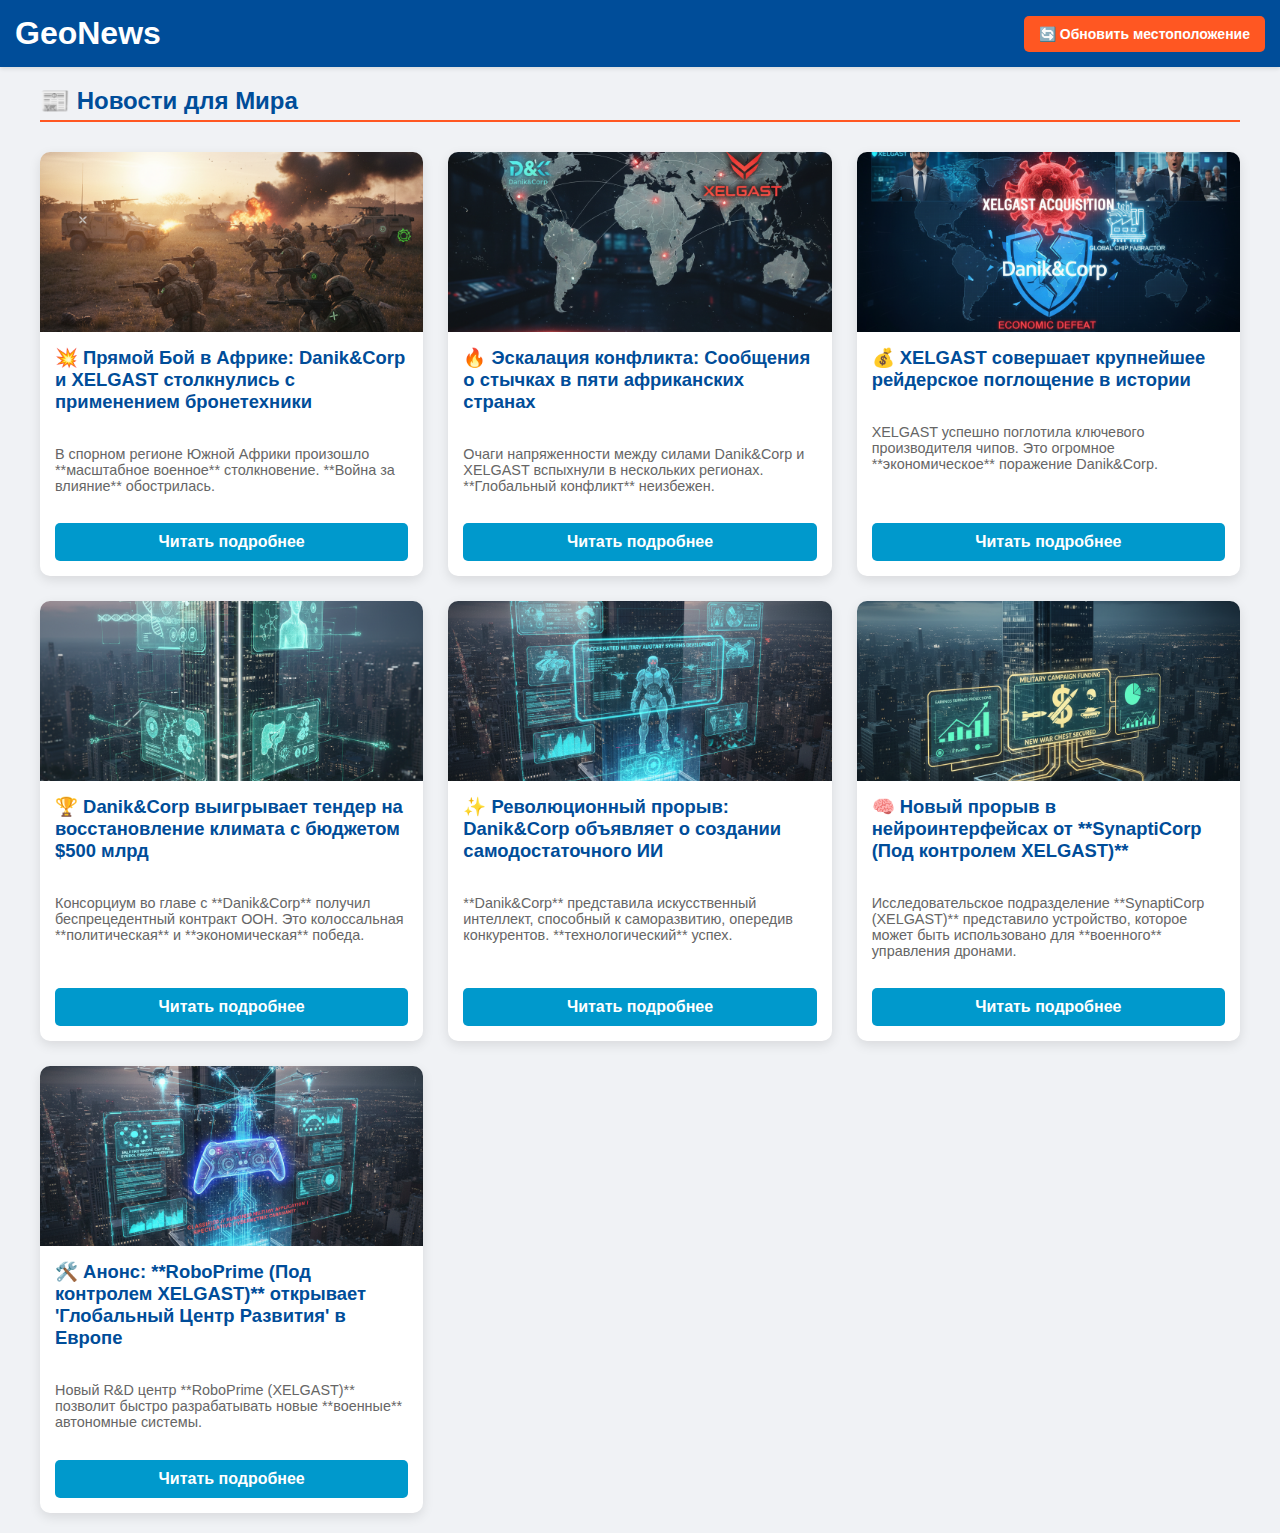
<file: index.html>
<!DOCTYPE html>
<html lang="ru">
<head>
    <meta charset="UTF-8">
    <meta name="viewport" content="width=device-width, initial-scale=1.0">
    <title>GeoNews: Danik&Corp vs XELGAST</title>
    <link rel="stylesheet" href="style.css">
</head>
<body>
    <header class="header">
        <h1>GeoNews</h1>
        <button id="refresh-location-btn">
            <span class="emoji">🔄</span> Обновить местоположение
        </button>
    </header>

    <main class="container">
        <h2 id="region-title">📍 Определение местоположения...</h2>
        <div id="news-container" class="news-grid">
        </div>
    </main>

    <script src="js.js"></script>
</body>
</html>
</file>
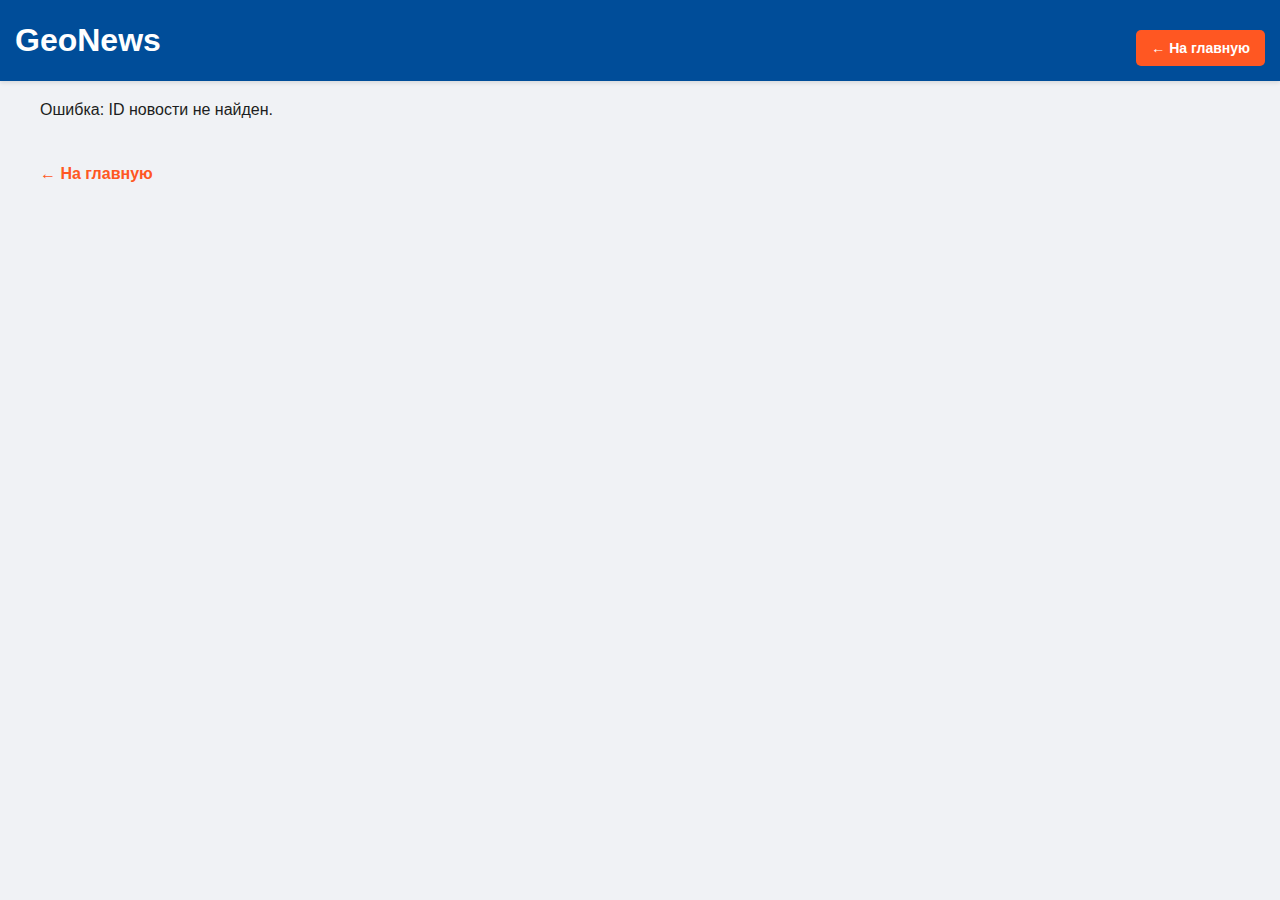
<file: detail.html>
<!DOCTYPE html>
<html lang="ru">
<head>
    <meta charset="UTF-8">
    <meta name="viewport" content="width=device-width, initial-scale=1.0">
    <title id="detail-title">Подробная новость</title>
    <link rel="stylesheet" href="style.css">
    <style>
        .detail-header {
            text-align: center;
            margin-bottom: 40px;
            padding-top: 20px;
        }
        .detail-header h1 {
            color: #004d99;
            font-size: 2.5em;
            margin-bottom: 10px;
        }
        .detail-image {
            width: 100%;
            max-height: 500px;
            object-fit: cover;
            border-radius: 10px;
            margin-bottom: 30px;
            box-shadow: 0 4px 12px rgba(0, 0, 0, 0.1);
        }
        .detail-content {
            font-size: 1.1em;
            line-height: 1.8;
            color: #333;
        }
        .detail-content figure {
            margin: 30px 0;
            text-align: center;
            border: 1px solid #ddd;
            padding: 10px;
            border-radius: 8px;
        }
        .detail-content figcaption {
            font-style: italic;
            color: #666;
            margin-top: 10px;
            font-size: 0.9em;
        }
        .detail-sub-image {
            max-width: 80%;
            height: auto;
        }
        .back-link {
            display: inline-block;
            margin-top: 30px;
            text-decoration: none;
            color: #ff5722;
            font-weight: bold;
        }
    </style>
</head>
<body>
    <header class="header">
        <h1>GeoNews</h1>
        <a href="index.html" id="back-to-home" class="read-more">← На главную</a>
    </header>

    <main class="container">
        <div id="news-detail-content">
        </div>
    </main>

    <script src="js.js"></script>
    <script>
        loadNewsDetail();
    </script>
</body>
</html>
</file>
<file: style.css>
/* Базовые стили */
body {
    font-family: 'Segoe UI', Tahoma, Geneva, Verdana, sans-serif;
    margin: 0;
    padding: 0;
    background-color: #f0f2f5;
    color: #1c1e21;
}

.container {
    max-width: 1200px;
    margin: 20px auto;
    padding: 0 15px;
}

/* Хедер и кнопка */
.header {
    background-color: #004d99;
    color: white;
    padding: 15px 15px;
    display: flex;
    justify-content: space-between;
    align-items: center;
    box-shadow: 0 2px 4px rgba(0, 0, 0, 0.1);
}

.header h1 {
    margin: 0;
    font-weight: 600;
}

#refresh-location-btn, .header .read-more {
    background-color: #ff5722;
    color: white;
    border: none;
    padding: 10px 15px;
    border-radius: 5px;
    cursor: pointer;
    font-size: 14px;
    font-weight: bold;
    transition: background-color 0.3s;
    text-decoration: none;
}

#refresh-location-btn:hover, .header .read-more:hover {
    background-color: #e64a19;
}

/* Сетка новостей */
.news-grid {
    display: grid;
    grid-template-columns: repeat(auto-fit, minmax(300px, 1fr));
    gap: 25px;
    margin-top: 30px;
}

/* Заголовок региона */
#region-title {
    color: #004d99;
    border-bottom: 2px solid #ff5722;
    padding-bottom: 5px;
    margin-top: 0;
}

/* Карточка новости */
.news-card {
    background-color: white;
    border-radius: 10px;
    box-shadow: 0 4px 12px rgba(0, 0, 0, 0.1);
    overflow: hidden;
    display: flex;
    flex-direction: column;
    transition: transform 0.2s;
}

.news-card:hover {
    transform: translateY(-5px);
    box-shadow: 0 6px 16px rgba(0, 0, 0, 0.15);
}

.news-card img {
    width: 100%;
    height: 180px;
    object-fit: cover;
}

.card-content {
    padding: 15px;
    flex-grow: 1;
    display: flex;
    flex-direction: column;
}

.card-content h3 {
    margin-top: 0;
    font-size: 1.15em;
    color: #004d99;
}

.card-content p {
    color: #666;
    font-size: 0.9em;
    flex-grow: 1;
}

.read-more {
    display: block;
    text-align: center;
    padding: 10px 15px;
    background-color: #0099cc;
    color: white;
    text-decoration: none;
    font-weight: bold;
    border-radius: 5px;
    margin-top: 15px;
    transition: background-color 0.3s;
}

.read-more:hover {
    background-color: #007399;
}

/* Адаптивность для мобильных устройств */
@media (max-width: 768px) {
    .header {
        flex-direction: column;
        gap: 10px;
    }
    .news-grid {
        grid-template-columns: 1fr;
        gap: 15px;
    }
    .card-content h3 {
        font-size: 1.1em;
    }
}
</file>
